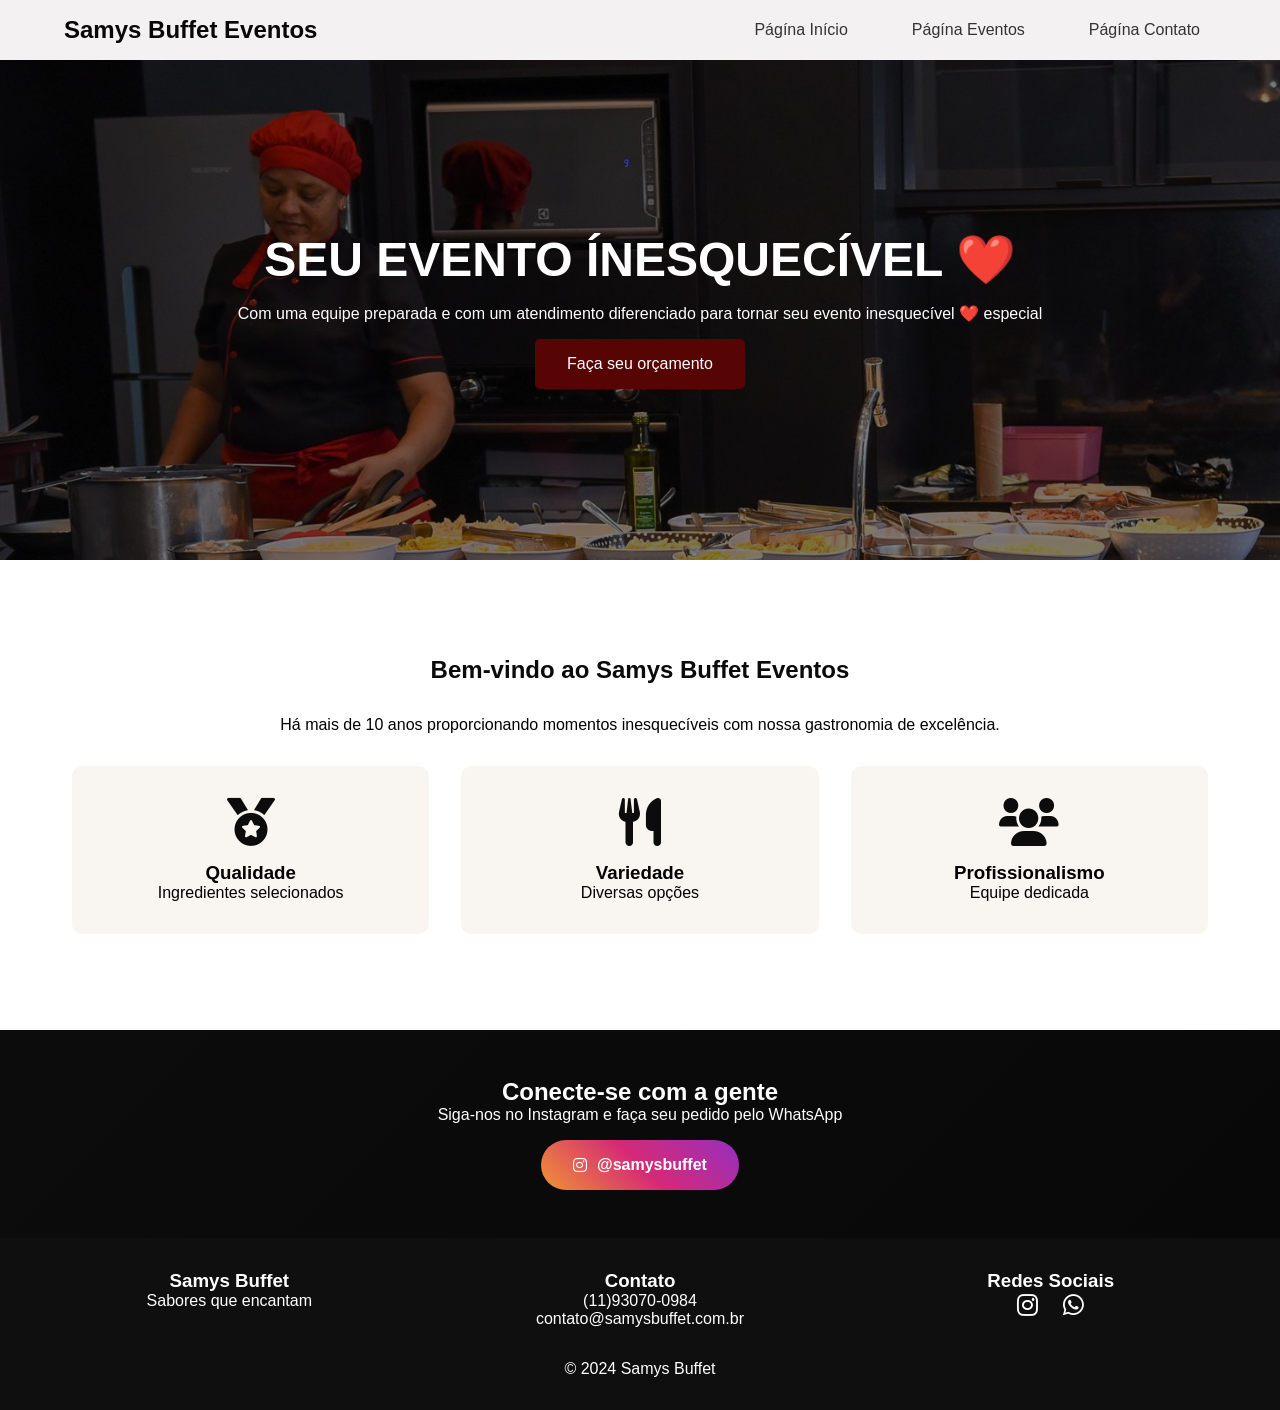
<file: index.html>
<!DOCTYPE html>
<html lang="pt-BR">

<head>
    <meta charset="UTF-8">
    <meta name="viewport" content="width=device-width, initial-scale=1.0">
    <title>Samys Buffet Eventos - Início</title>
    <link rel="stylesheet" href="https://cdnjs.cloudflare.com/ajax/libs/font-awesome/6.0.0-beta3/css/all.min.css">
    <style>
        * {
            margin: 0;
            padding: 0;
            box-sizing: border-box;
        }

        body {
            font-family: Arial, sans-serif;
            background: #0c0c0c;
        }

        .navbar {
            background: rgb(243, 241, 241);
            padding: 1rem 5%;
            display: flex;
            justify-content: space-between;
            align-items: center;
            box-shadow: 0 2px 5px rgba(0, 0, 0, 0.1);
        }

        .logo h1 {
            color: #080808;
        }

        .nav-links {
            display: flex;
            list-style: none;
            gap: 2rem;
        }

        .nav-links a {
            text-decoration: none;
            color: #333;
            padding: 0.5rem 1rem;
        }


        


        .container {
            max-width: 1200px;
            margin: 0 auto;
            padding: 2rem;
        }

        .hero {
            background: linear-gradient(rgba(0, 0, 0, 0.5), rgba(0, 0, 0, 0.5)), url('./img/img.png 2.jpeg');
            background-size: cover;
            height: 500px;
            display: flex;
            align-items: center;
            justify-content: center;
            text-align: center;
            color: white;
        }

        .hero h2 {
            font-size: 3rem;
            margin-bottom: 1rem;
        }

        .btn-primary {
            display: inline-block;
            padding: 1rem 2rem;
            background: #570404;
            color: white;
            text-decoration: none;
            border-radius: 5px;
            margin-top: 1rem;
        }

        .about {
            padding: 4rem 0;
            background: white;
        }

        .about h2 {
            text-align: center;
            color: #0a0a0a;
            margin-bottom: 2rem;
        }

        .features {
            display: grid;
            grid-template-columns: repeat(auto-fit, minmax(250px, 1fr));
            gap: 2rem;
            margin-top: 2rem;
        }

        .feature {
            text-align: center;
            padding: 2rem;
            background: #f9f5f0;
            border-radius: 10px;
        }

        .feature i {
            font-size: 3rem;
            color: #0c0c0c;
            margin-bottom: 1rem;
        }

        .social-section {
            background: linear-gradient(135deg, #0c0c0c, #080808);
            color: white;
            padding: 3rem;
            text-align: center;
        }

        .social-buttons {
            display: flex;
            justify-content: center;
            gap: 1rem;
            margin-top: 1rem;
            flex-wrap: wrap;
        }

        .btn-social {
            display: inline-flex;
            align-items: center;
            gap: 10px;
            padding: 1rem 2rem;
            border-radius: 50px;
            text-decoration: none;
            font-weight: bold;
            color: white;
        }

        .btn-whatsapp {
            background: #25D366;
        }

        .btn-instagram {
            background: linear-gradient(45deg, #f09433, #d62976, #962fbf);
        }

        .whatsapp-float {
            position: fixed;
            bottom: 30px;
            right: 30px;
            background: #25D366;
            color: white;
            width: 60px;
            height: 60px;
            border-radius: 50%;
            display: flex;
            align-items: center;
            justify-content: center;
            font-size: 30px;
            text-decoration: none;
            box-shadow: 0 5px 15px rgba(0, 0, 0, 0.2);
            z-index: 1000;
        }

        footer {
            background: #0f0f0f;
            color: white;
            padding: 2rem;
            text-align: center;
        }

        .footer-content {
            display: grid;
            grid-template-columns: repeat(auto-fit, minmax(200px, 1fr));
            gap: 2rem;
            max-width: 1200px;
            margin: 0 auto;
        }

        .footer-social a {
            color: white;
            font-size: 1.5rem;
            margin: 0 10px;
        }

        @media (max-width: 768px) {
            .navbar {
                flex-direction: column;
            }

            .nav-links {
                flex-wrap: wrap;
                justify-content: center;
            }

            .hero h2 {
                font-size: 2rem;
            }
        }
    </style>
</head>

<body>
    <header>
        <nav class="navbar">
            <div class="logo">
                <h1>Samys Buffet Eventos </h1>
            </div>
            <ul class="nav-links">
                <li><a href="index.html" class="active">Págína Início</a></li>
                <li><a href="servicos.html">Págína Eventos</a></li>
                <li><a href="contato.html">Págína Contato</a></li>
            </ul>
        </nav>
    </header>

    <main>
        <section class="hero">
            <div>
                <h2> SEU EVENTO ÍNESQUECÍVEL ❤️</h2>
                <p>Com uma equipe preparada e com um atendimento diferenciado para tornar seu evento inesquecível ❤️
                    especial</p>
                <a href="contato.html" class="btn-primary">Faça seu orçamento</a>
            </div>
        </section>

        <section class="about">
            <div class="container">
                <h2>Bem-vindo ao Samys Buffet Eventos</h2>
                <p style="text-align: center;">Há mais de 10 anos proporcionando momentos inesquecíveis com nossa
                    gastronomia de excelência.</p>
                <div class="features">
                    <div class="feature">
                        <i class="fas fa-medal"></i>
                        <h3>Qualidade</h3>
                        <p>Ingredientes selecionados</p>
                    </div>
                    <div class="feature">
                        <i class="fas fa-utensils"></i>
                        <h3>Variedade</h3>
                        <p>Diversas opções</p>
                    </div>
                    <div class="feature">
                        <i class="fas fa-users"></i>
                        <h3>Profissionalismo</h3>
                        <p>Equipe dedicada</p>
                    </div>
                </div>
            </div>
        </section>

        <section class="social-section">
            <h2>Conecte-se com a gente</h2>
            <p>Siga-nos no Instagram e faça seu pedido pelo WhatsApp</p>
            <div class="social-buttons">
                <a href="https://instagram.com/samysbuffet" class="btn-social btn-instagram" target="_blank">
                    <i class="fab fa-instagram"></i> @samysbuffet
                </a>
            </div>
        </section>
    </main>

    <footer>
        <div class="footer-content">
            <div>
                <h3>Samys Buffet</h3>
                <p>Sabores que encantam</p>
            </div>
            <div>
                <h3>Contato</h3>
                <p>(11)93070-0984 </p>
                <p>contato@samysbuffet.com.br</p>
            </div>
            <div>
                <h3>Redes Sociais</h3>
                <div class="footer-social">
                    <a href="https://instagram.com/samysbuffet"><i class="fab fa-instagram"></i></a>
                    <a href="https://wa.me/5511930700984"><i class="fab fa-whatsapp"></i></a>
                </div>
            </div>
        </div>
        <p style="margin-top: 2rem;">&copy; 2024 Samys Buffet</p>
    </footer>
</body>

</html>
</file>
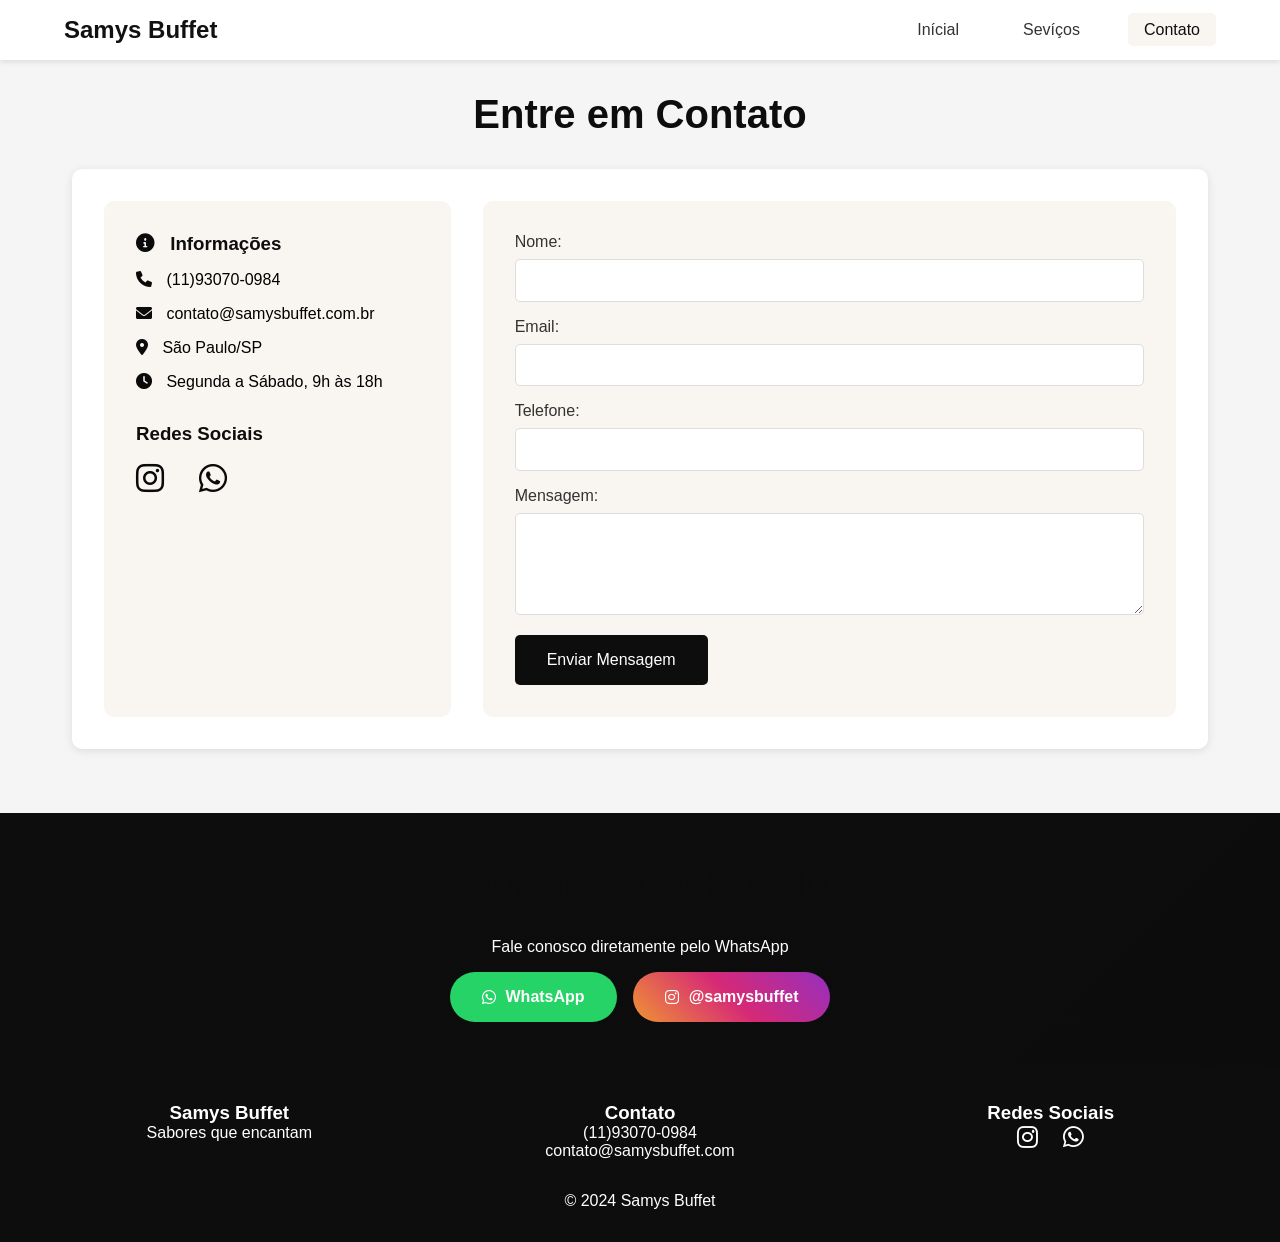
<file: contato.html>
<!DOCTYPE html>
<html lang="pt-BR">
<head>
    <meta charset="UTF-8">
    <meta name="viewport" content="width=device-width, initial-scale=1.0">
    <title>Samys Buffet - Contato</title>
    <link rel="stylesheet" href="https://cdnjs.cloudflare.com/ajax/libs/font-awesome/6.0.0-beta3/css/all.min.css">
    <style>
        * {
            margin: 0;
            padding: 0;
            box-sizing: border-box;
        }

        body {
            font-family: Arial, sans-serif;
            background: #f5f5f5;
        }

        .navbar {
            background: white;
            padding: 1rem 5%;
            display: flex;
            justify-content: space-between;
            align-items: center;
            box-shadow: 0 2px 5px rgba(0,0,0,0.1);
        }

        .logo h1 {
            color: #111111;
        }

        .nav-links {
            display: flex;
            list-style: none;
            gap: 2rem;
        }

        .nav-links a {
            text-decoration: none;
            color: #333;
            padding: 0.5rem 1rem;
        }

        .nav-links a.active,
        .nav-links a:hover {
            color: #0f0f0f;
            background: #f9f5f0;
            border-radius: 5px;
        }

        .container {
            max-width: 1200px;
            margin: 0 auto;
            padding: 2rem;
        }

        h2 {
            text-align: center;
            color: #0e0d0d;
            font-size: 2.5rem;
            margin-bottom: 2rem;
        }

        .contact-content {
            display: grid;
            grid-template-columns: 1fr 2fr;
            gap: 2rem;
            background: white;
            padding: 2rem;
            border-radius: 10px;
            box-shadow: 0 2px 10px rgba(0,0,0,0.1);
        }

        .contact-info {
            background: #f9f5f0;
            padding: 2rem;
            border-radius: 10px;
        }

        .contact-info h3 {
            color: #0e0d0d;
            margin-bottom: 1rem;
        }

        .contact-info p {
            margin-bottom: 1rem;
        }

        .contact-info i {
            color: #0a0a0a;
            margin-right: 10px;
        }

        .contact-form {
            background: #f9f5f0;
            padding: 2rem;
            border-radius: 10px;
        }

        .form-group {
            margin-bottom: 1rem;
        }

        .form-group label {
            display: block;
            margin-bottom: 0.5rem;
            color: #333;
        }

        .form-group input,
        .form-group textarea {
            width: 100%;
            padding: 0.8rem;
            border: 1px solid #ddd;
            border-radius: 5px;
        }

        .btn-primary {
            background: #0e0d0d;
            color: white;
            padding: 1rem 2rem;
            border: none;
            border-radius: 5px;
            cursor: pointer;
            font-size: 1rem;
        }

        .btn-primary:hover {
            background: #0e0d0d;
        }

        .social-section {
            background: linear-gradient(135deg, #0e0d0d, #0c0c0c);
            color: white;
            padding: 3rem;
            text-align: center;
            margin-top: 2rem;
        }

        .social-buttons {
            display: flex;
            justify-content: center;
            gap: 1rem;
            margin-top: 1rem;
            flex-wrap: wrap;
        }

        .btn-social {
            display: inline-flex;
            align-items: center;
            gap: 10px;
            padding: 1rem 2rem;
            border-radius: 50px;
            text-decoration: none;
            font-weight: bold;
            color: white;
        }

        .btn-whatsapp { background: #25D366; }
        .btn-instagram { background: linear-gradient(45deg, #f09433, #d62976, #962fbf); }

        .whatsapp-float {
            position: fixed;
            bottom: 30px;
            right: 30px;
            background: #25D366;
            color: white;
            width: 60px;
            height: 60px;
            border-radius: 50%;
            display: flex;
            align-items: center;
            justify-content: center;
            font-size: 30px;
            text-decoration: none;
            box-shadow: 0 5px 15px rgba(0,0,0,0.2);
            z-index: 1000;
        }

        footer {
            background: #0e0d0d;
            color: white;
            padding: 2rem;
            text-align: center;
        }

        .footer-content {
            display: grid;
            grid-template-columns: repeat(auto-fit, minmax(200px, 1fr));
            gap: 2rem;
            max-width: 1200px;
            margin: 0 auto;
        }

        .footer-social a {
            color: white;
            font-size: 1.5rem;
            margin: 0 10px;
        }

        @media (max-width: 768px) {
            .navbar { flex-direction: column; }
            .nav-links { flex-wrap: wrap; justify-content: center; }
            .contact-content { grid-template-columns: 1fr; }
        }
    </style>
</head>
<body>
    <header>
        <nav class="navbar">
            <div class="logo">
                <h1>Samys Buffet</h1>
            </div>
            <ul class="nav-links">
                <li><a href="index.html">Inícial</a></li>
                <li><a href="servicos.html">Sevíços</a></li>
                <li><a href="contato.html" class="active">Contato</a></li>
            </ul>
        </nav>
    </header>

    <main>
        <div class="container">
            <h2>Entre em Contato</h2>
            
            <div class="contact-content">
                <div class="contact-info">
                    <h3><i class="fas fa-info-circle"></i> Informações</h3>
                    <p><i class="fas fa-phone"></i> (11)93070-0984 </p>
                    <p><i class="fas fa-envelope"></i> contato@samysbuffet.com.br</p>
                    <p><i class="fas fa-map-marker-alt"></i> São Paulo/SP</p>
                    <p><i class="fas fa-clock"></i> Segunda a Sábado, 9h às 18h</p>
                    
                    <h3 style="margin-top: 2rem;">Redes Sociais</h3>
                    <div style="font-size: 2rem;">
                        <a href="https://instagram.com/samysbuffet" style="color: #0f0f0f; margin-right: 1rem;"><i class="fab fa-instagram"></i></a>
                        <a href="https://wa.me/5511930700984" style="color: #1b1b1a;"><i class="fab fa-whatsapp"></i></a>
                    </div>
                </div>
                
                <form class="contact-form" onsubmit="event.preventDefault(); alert('Mensagem enviada!'); this.reset();">
                    <div class="form-group">
                        <label for="name">Nome:</label>
                        <input type="text" id="name" required>
                    </div>
                    
                    <div class="form-group">
                        <label for="email">Email:</label>
                        <input type="email" id="email" required>
                    </div>
                    
                    <div class="form-group">
                        <label for="phone">Telefone:</label>
                        <input type="tel" id="phone">
                    </div>
                    
                    <div class="form-group">
                        <label for="message">Mensagem:</label>
                        <textarea id="message" rows="5" required></textarea>
                    </div>
                    
                    <button type="submit" class="btn-primary">Enviar Mensagem</button>
                </form>
            </div>
        </div>

        <section class="social-section">
            <h2>Atendimento Rápido</h2>
            <p>Fale conosco diretamente pelo WhatsApp</p>
            <div class="social-buttons">
                <a href="https://wa.me/5511930700984" class="btn-social btn-whatsapp" target="_blank">
                    <i class="fab fa-whatsapp"></i> WhatsApp
                </a>
                <a href="https://instagram.com/samysbuffet" class="btn-social btn-instagram" target="_blank">
                    <i class="fab fa-instagram"></i> @samysbuffet
                </a>
            </div>
        </section>
    </main>

    <footer>
        <div class="footer-content">
            <div>
                <h3>Samys Buffet</h3>
                <p>Sabores que encantam</p>
            </div>
            <div>
                <h3>Contato</h3>
                <p>(11)93070-0984 </p>
                <p>contato@samysbuffet.com</p>
            </div>
            <div>
                <h3>Redes Sociais</h3>
                <div class="footer-social">
                    <a href="https://instagram.com/samysbuffet"><i class="fab fa-instagram"></i></a>
                    <a href="https://wa.me/5511930700984"><i class="fab fa-whatsapp"></i></a>
                </div>
            </div>
        </div>
        <p style="margin-top: 2rem;">&copy; 2024 Samys Buffet</p>
    </footer>
</body>
</html>
</file>
